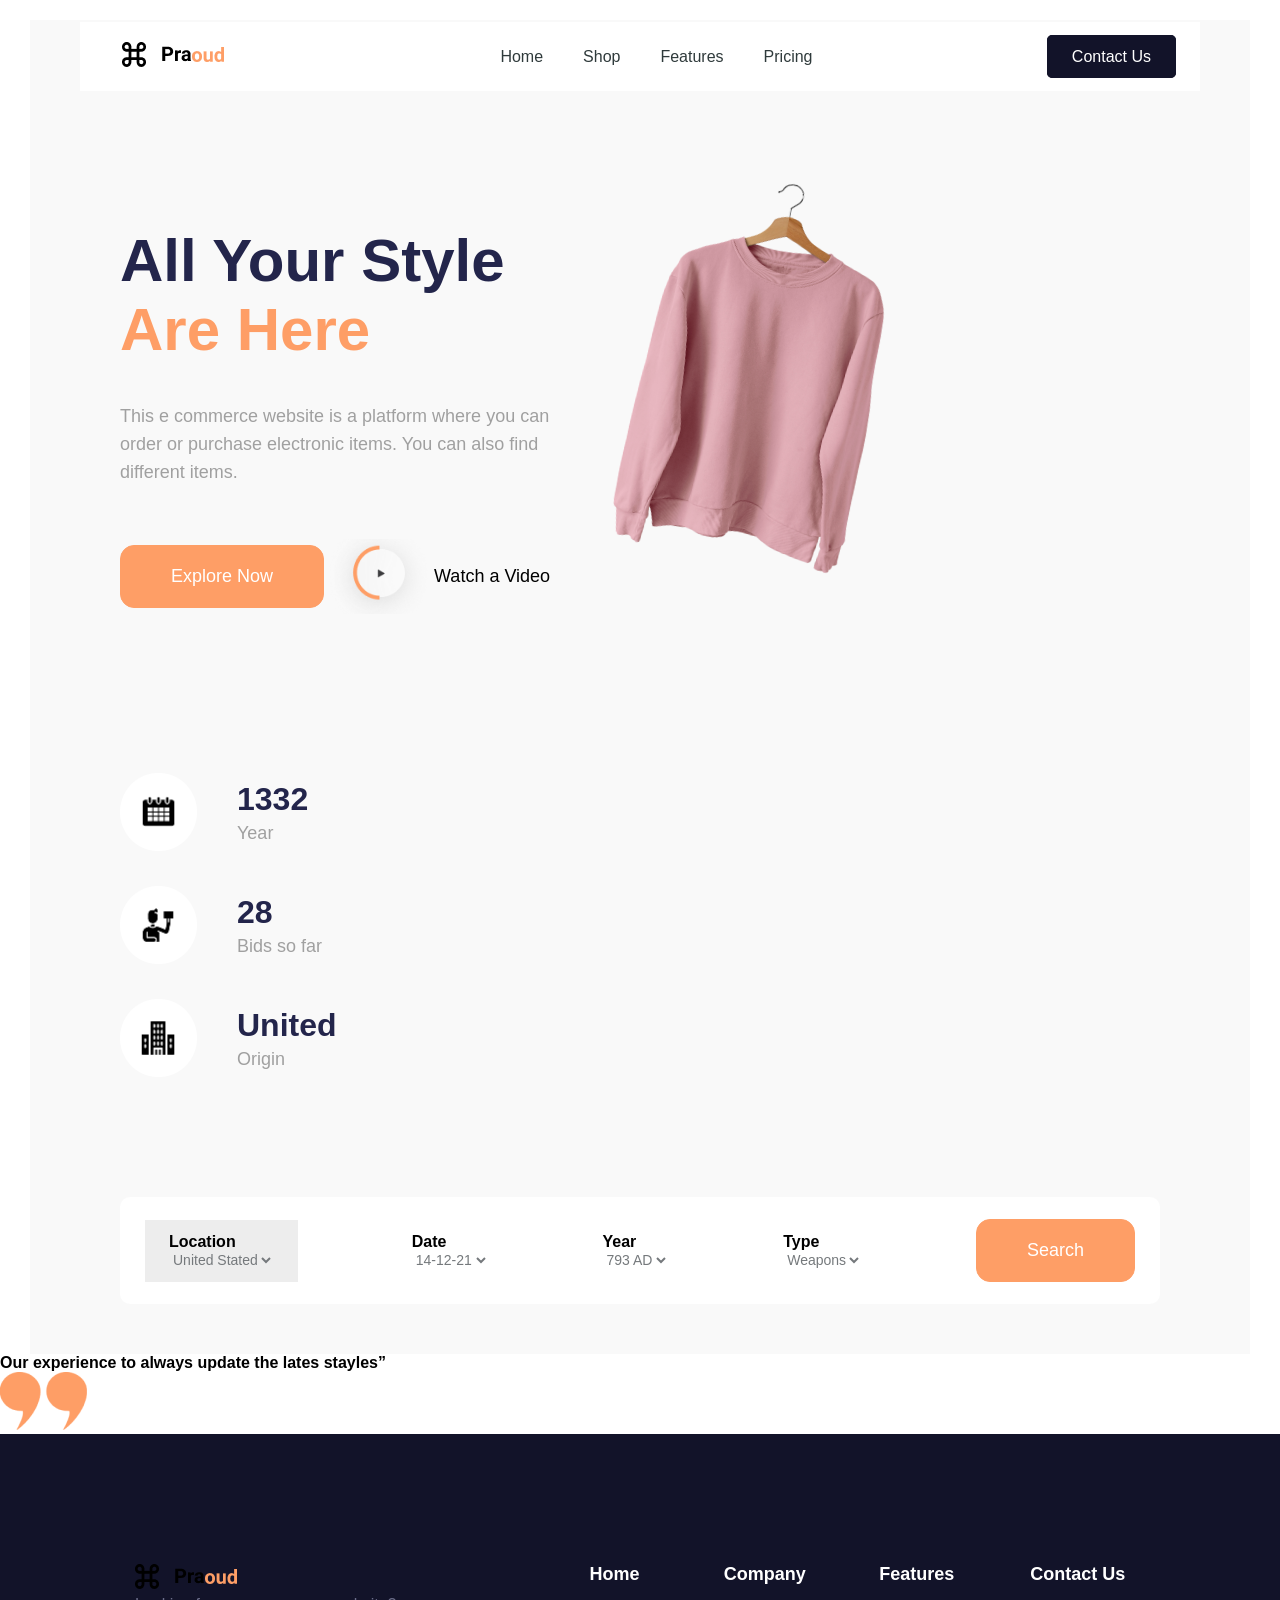
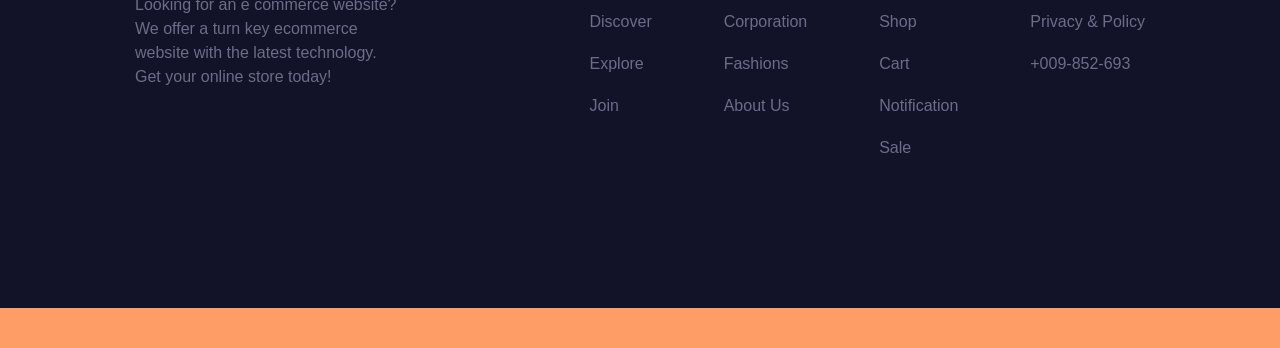
<file: exercise4/index.html>
<!DOCTYPE html>
<html lang="en">
  <head>
    <meta charset="UTF-8" />
    <meta name="viewport" content="width=device-width, initial-scale=1.0" />
    <title>exercise4</title>
    <link rel="stylesheet" href="./style.css" />
  </head>
  <body>
    <header class="header">
        <div class="navbar">
            <div class="logo"><a href=""><img src="./img/logo.png" alt=""></a></div>
            <nav class="menu">
                <ul>
                <li><a href="">Home</a></li>
                <li><a href="">Shop</a></li>
                <li><a href="">Features</a></li>
                <li><a href="">Pricing</a></li>
                </ul>
            </nav>
            <div class="account">
                <a href="">Contact Us</a>
            </div>
        </div>
        <div class="header-content">
            <div class="box-1">
                <h1>All Your Style <span>Are Here</span></h1>
                <p>This e commerce website is a platform where you can order or purchase electronic items. You can also find different items.  </p>
                <div class="btn-see">
                    <button>Explore Now</button>
                    <a href=""><img src="./img/video button.png" alt=""></a>
                    <p>Watch a Video</p>
                </div>
            </div>
            <div class="box-2">
                <div class="box-header-img">
                    <img src="./img/product (7).png" alt="">
                </div>
                
            </div>
            <div class="box-header">
                <div class="box-header-item">
                    <img src="./img/Year icon.png" alt="">
                    <div>
                        <h3>1332</h3>
                        <span>Year</span>
                    </div>
                </div><div class="box-header-item">
                    <img src="./img/bids icon.png" alt="">
                    <div>
                        <h3>28</h3>
                        <span>Bids so far</span>
                    </div>
                </div><div class="box-header-item">
                    <img src="./img/origin icon.png" alt="">
                    <div>
                        <h3>United</h3>
                        <span>Origin</span>
                    </div>
                </div>
            </div>
            <div class="box-3">
                <div class="box-3-content colo">
                    <h4>Location</h4>
                    <select name="" id="">
                        <option value="">United Stated</option>
                    </select>
                </div>
                <div class="box-3-content ">
                    <h4>Date</h4>
                    <select name="" id="">
                        <option value="">14-12-21</option>
                    </select>
                </div>
                <div class="box-3-content ">
                    <h4>Year</h4>
                    <select name="" id="">
                        <option value="">793 AD</option>
                    </select>
                </div>
                <div class="box-3-content ">
                    <h4>Type</h4>
                    <select name="" id="">
                        <option value="">Weapons</option>
                    </select>
                </div>
                <div class="box-3-content btn-see">
                    <button>Search</button>
                </div>
            </div>
        </div>
    </header>
    <main>
      <section class="hero">
        <div class="hero-action">
            <h4>Our experience to always update the lates stayles”</h4>
            <img src="./img/comma.png" alt="">
        </div>
        <div class="hero-action">
            
        </div>
      </section>
      
    </main>
    <footer class="footer">
          <div class="icon">
            <img src="./img/logo.png" alt="">
            <p>Looking for an e commerce website? We offer a turn key ecommerce website with the latest technology. Get your online store today!</p>
          </div>
          <div class="footer-navbar">
              <div class="navbar-box">
                <h3>Home</h3>
                <p><a href="">Discover</a></p>
                <p><a href="">Explore</a></p>
                <p><a href="">Join</a></p>
              </div>
              <div class="navbar-box">
                <h3>Company</h3>
                <p><a href="">Corporation</a></p>
                <p><a href="">Fashions</a></p>
                <p><a href="">About Us  </a></p>
              </div>
              <div class="navbar-box">
                <h3>Features</h3>
                <p><a href="">Shop</a></p>
                <p><a href="">Cart</a></p>
                <p><a href="">Notification</a></p>
                <p><a href="">Sale</a></p>
              </div>
              <div class="navbar-box">
                <h3>Contact Us</h3>
                <p><a href="">Privacy & Policy</a></p>
                <p><a href="">+009-852-693</a></p>
              </div>
          </div>
          
    </footer>
    <div class="footer-end">
          </div>
  </body>
</html>
</file>
<file: exercise4/style.css>
*{
    box-sizing: border-box;
    margin: 0;
    padding: 0;
}
body{
    font-family: Arial, "Helvetica Neue", Helvetica, sans-serif;
}
.header{
    margin: 20px 30px 0;
    background-color: #F9F9F9;
    padding-top: 2px;
}
.header-content{
    display: flex;
    padding: 0 90px 50px;
    gap: 30px;
    margin-top: 75px;
    flex-wrap: wrap;
}
.box-header-img{
    width: 270px;
    height: 420px;
    overflow: hidden;
    rotate: 11deg;
}
.box-header-img img{
    width: 100%;
    height: 100%;
    object-fit: cover;
}
.box-header-item img{
    width: 77px;
    height: 78px;
}
.box-1{
    width: 42%;
    padding: 60px 0;
}
.box-1 h1{
    font-size: 60px;
    width: 90%;
    color: #23254B;
}
.box-1 h1 span{
    color: #FE9E66;
}
.box-1 p{
    color: #A0A0A0;
    font-size: 18px;
    margin: 38px 0;
    line-height: 28px;
}
.box-2{
    padding-left: 40px;
    margin-right: 60px;
}
.box-header-item{
    display: flex;
    align-items: center;
    gap: 40px;
    margin-bottom: 35px;
}
.box-header-item div h3{
    font-size: 32px;
    color: #23254B;
    margin-bottom: 5px;
}
.box-header-item div span{
    color: #A0A0A0;
    font-size: 18px;
}
.box-header{
    padding: 55px 0;
}
.navbar {
  display: flex;
  align-items: center;
  justify-content: space-between;
  padding:20px 24px 20px 42px;
  background-color: #FFFFFF;
  margin: 0 50px;
}
.menu{
  margin-left: 70px;
}
.menu ul {
  list-style: none;
  display: flex;
  align-items: center;
  gap: 40px;
}
.menu ul li a{
  text-decoration: none;
  color: #2F3A3B;
  font-size:16px ;
}
.account a{
  color: #2F3A3B;
  text-decoration: none;
}
.account a:last-child{
  margin-left: 28px;
  border: 1px solid #121329;
  padding: 12px 24px;
  border-radius: 5px;
  color: white;
  background-color: #121329;
}
.btn-see{
    display: flex;
    align-items: center;
}
.btn-see a{
    width: 110px;
    overflow: hidden;
    height: 75px;
}
.btn-see p{
    color: black;
    font-weight: 500;
}
.btn-see button{
    padding: 20px 50px;
    font-size: 18px;
    color: white;
    background-color: #FE9E66;
    border-radius: 14px;
    border: 1px solid #FE9E66;
}
.btn-see img{
    width: 100%;
    height: 100%;
    object-fit: cover;
}
.box-3{
    width: 100%;
    display: flex;
    flex-wrap: wrap;
    justify-content: space-between;
    align-items: center;
    background-color: white;
    padding: 22px 25px;
    border-radius: 10px;
}
.colo{
    background-color: #EDEDED;
    padding: 13px 24px;
}
.box-3-content select{
    background: none;
    border: none;
    font-size: 14px;
    color: #75797C;
}
.footer{
  display: flex;
  justify-content: space-between;
  padding: 130px 135px;
  background-color: #121329;
  flex-wrap: wrap;
  gap: 30px ;
}
.footer p{
  font-size: 16px;
  color: #6B6D89;
  margin-bottom: 18px;
  line-height: 1.5;
}
.footer p a{
  display: flex;
  gap: 5px;
  text-decoration: none;
  color: #6B6D89;
}
.icon{
  width: 26%;
}
.footer-navbar{
  width: 55%;
  justify-content: space-between;
  display: flex;
}
.navbar-box h3{
  margin-bottom: 25px;
  font-size: 18px;
  color: white;
}
.navbar-box p a img{
  width: 20px;
  height: 24px;
}
.footer-end{
  background-color: #FE9E66;
  height: 40px;
}
</file>
